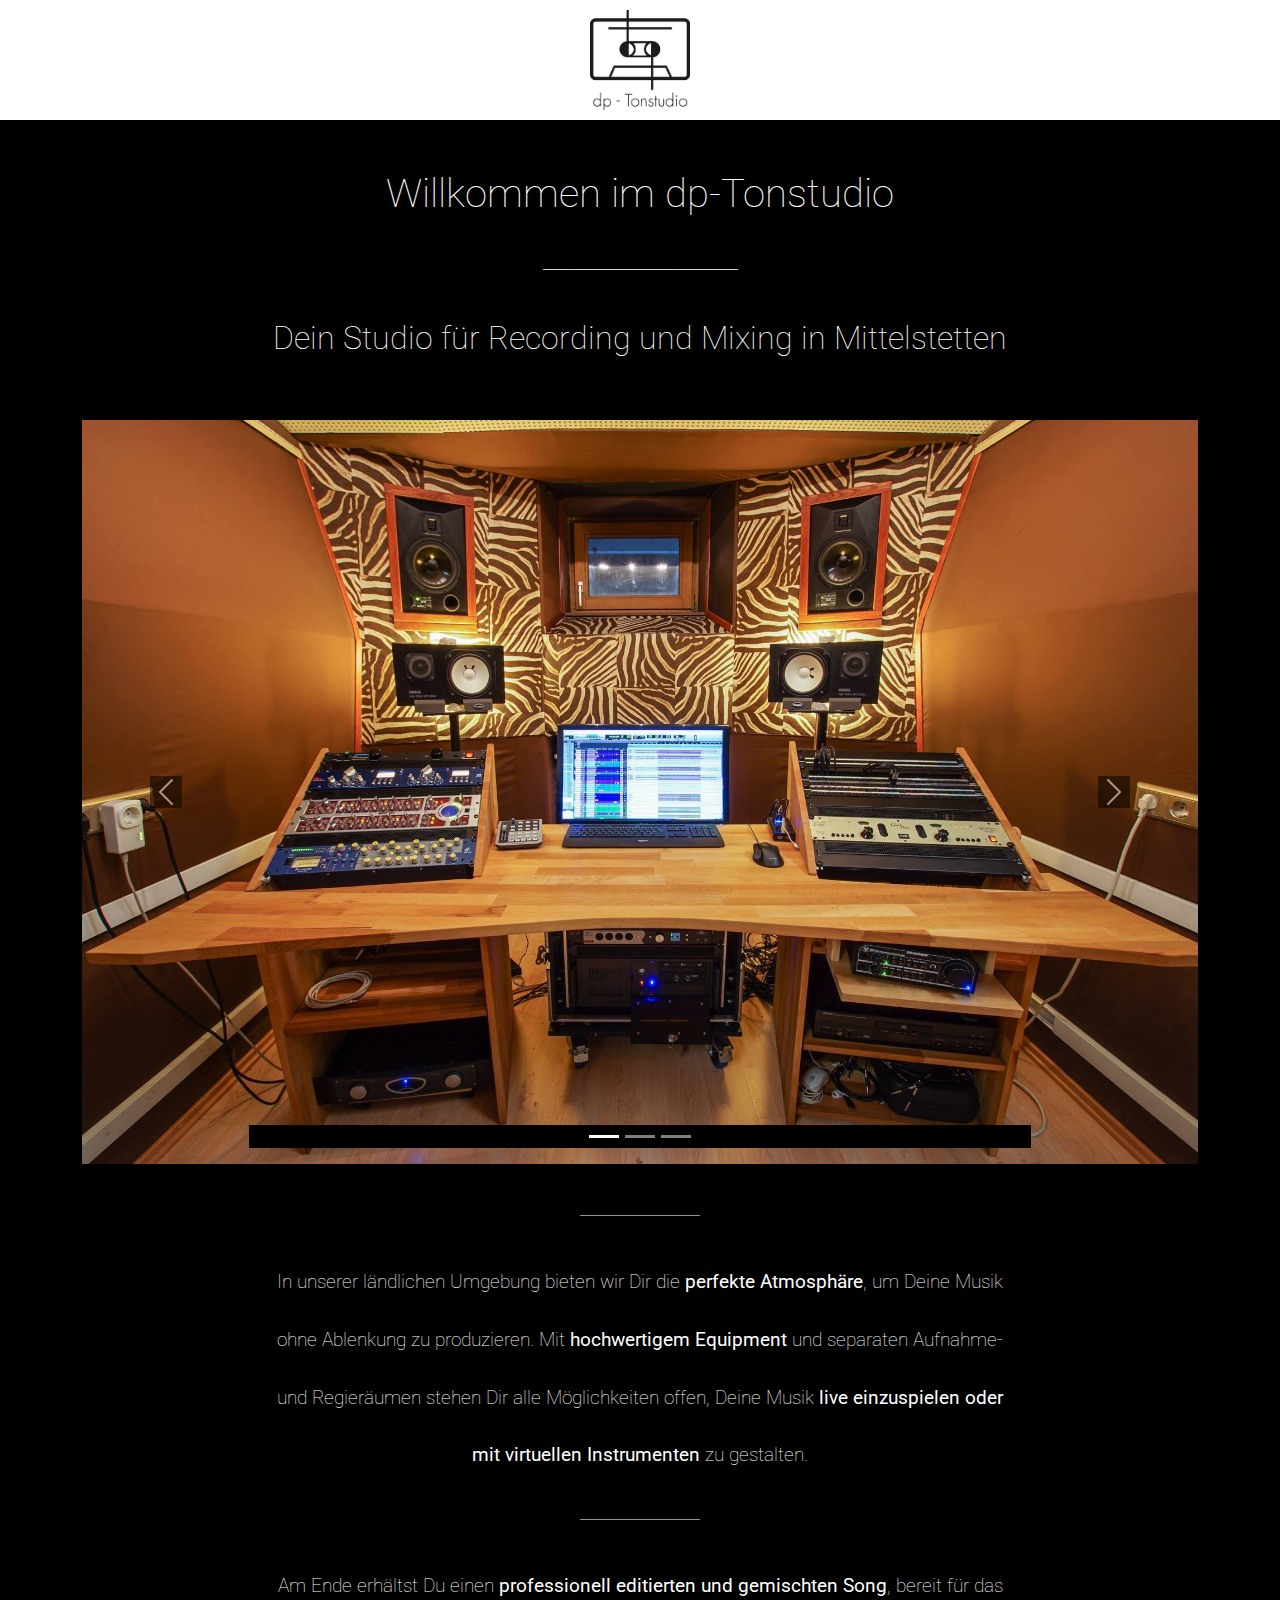
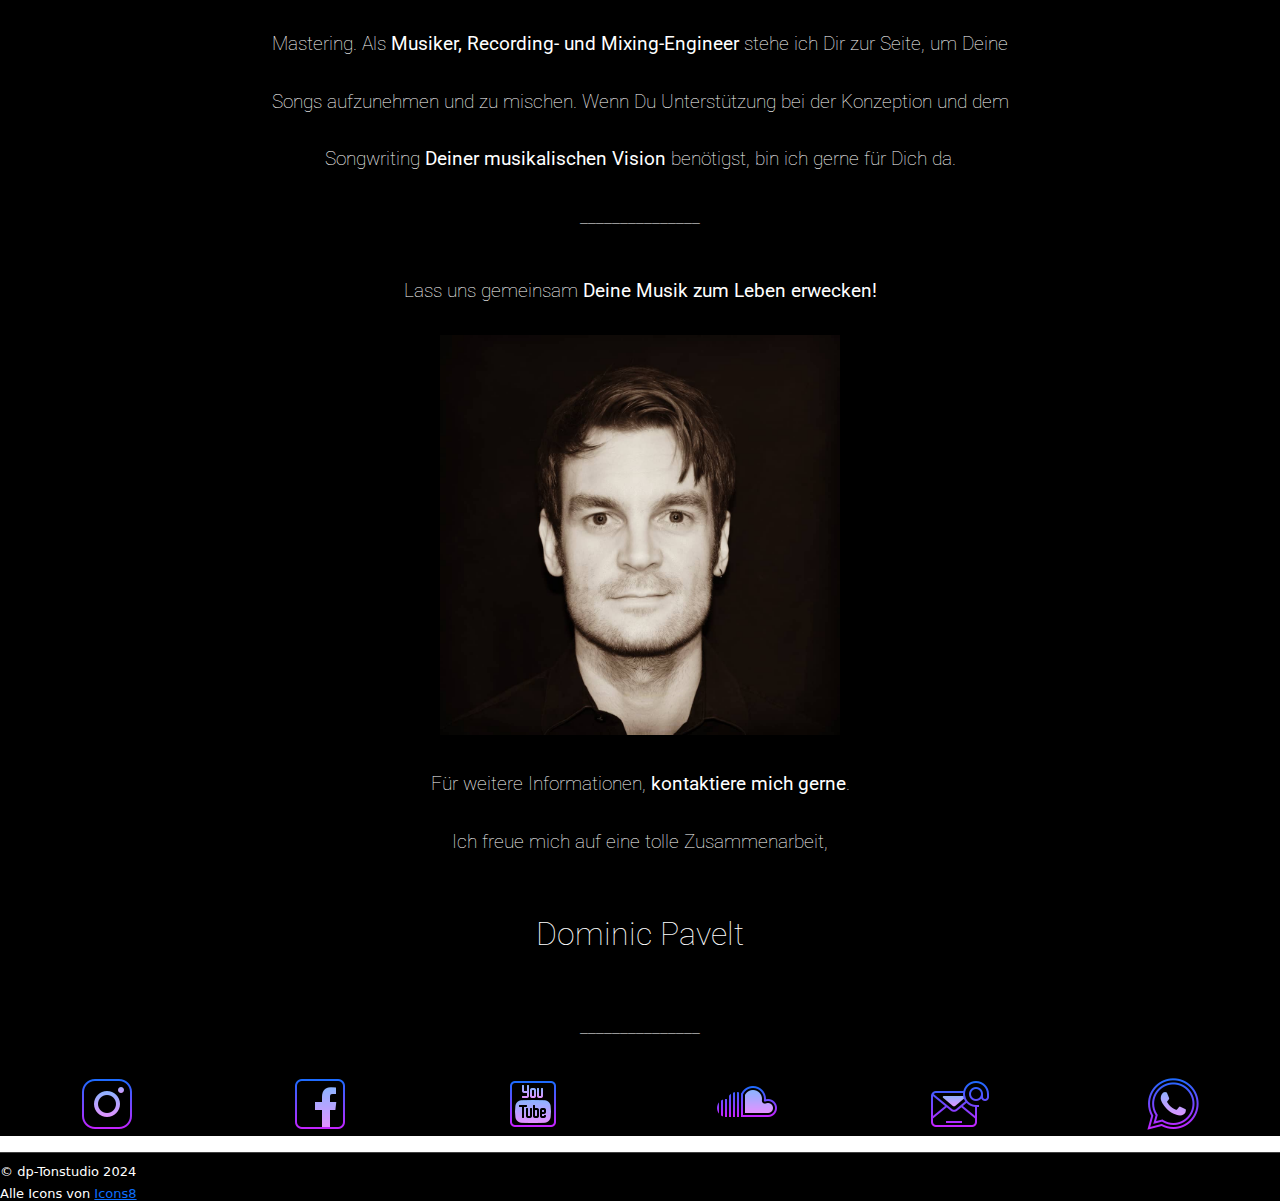
<file: public/index.html>
<!DOCTYPE html>
<html lang="en">
  <head>
    <meta charset="utf-8" />
    <meta name="viewport" content="width=device-width, initial-scale=1.0, maximum-scale=1.0, user-acalable=no" />
    <title>dp-Tonstudio</title>
    <link rel="icon"  href="./Pics/favicon.ico">
    <link rel="stylesheet" href="./index.css" />
    <link
      href="https://cdn.jsdelivr.net/npm/bootstrap@5.3.3/dist/css/bootstrap.min.css"
      rel="stylesheet"
      integrity="sha384-QWTKZyjpPEjISv5WaRU9OFeRpok6YctnYmDr5pNlyT2bRjXh0JMhjY6hW+ALEwIH"
      crossorigin="anonymous"
    />
    <script
      src="https://cdn.jsdelivr.net/npm/bootstrap@5.3.3/dist/js/bootstrap.bundle.min.js"
      integrity="sha384-YvpcrYf0tY3lHB60NNkmXc5s9fDVZLESaAA55NDzOxhy9GkcIdslK1eN7N6jIeHz"
      crossorigin="anonymous"
    ></script>
    <style>
      @import url("https://fonts.googleapis.com/css2?family=Roboto:ital,wght@0,100;0,300;0,400;0,500;0,700;0,900;1,100;1,300;1,400;1,500;1,700;1,900&display=swap");
    </style>
  </head>

  <body>
    <header class="header">
      <img src="./Pics/dpLogo.jpeg" class="logo" alt="dp-tonsudio-logo" />
    </header>
    <main>
      <div class="content">
        <div class="heading-content">
        <h1 class="heading">Willkommen im dp-Tonstudio</h1>
        <h2 class="subheading">
          <p> _______________</p>

          
          Dein Studio für Recording und Mixing in Mittelstetten
        </h2>
      </div>
        <div class="container">
          <div id="carouselExampleIndicators" class="carousel slide">
            <div class="carousel-indicators">
              <button
                type="button"
                data-bs-target="#carouselExampleIndicators"
                data-bs-slide-to="0"
                class="active"
                aria-current="true"
                aria-label="Slide 1"
              ></button>
              <button
                type="button"
                data-bs-target="#carouselExampleIndicators"
                data-bs-slide-to="1"
                aria-label="Slide 2"
              ></button>
              <button
                type="button"
                data-bs-target="#carouselExampleIndicators"
                data-bs-slide-to="2"
                aria-label="Slide 3"
              ></button>
            </div>
            <div class="carousel-inner">
              <div class="carousel-item active">
                <img
                  src="./Pics/Tonstudio3.jpeg"
                  class="d-block w-100"
                  alt="Tonstudio-Schreibtisch"
                />
              </div>
              <div class="carousel-item">
                <img
                  src="./Pics/Drums2.jpeg"
                  class="d-block w-100"
                  alt="Schlagzeug"
                />
              </div>
              <div class="carousel-item">
                <img
                  src="./Pics/beideRäume2.jpeg"
                  class="d-block w-100"
                  alt="Aufnahmestudio"
                />
              </div>
            </div>
            <button
              class="carousel-control-prev"
              type="button"
              data-bs-target="#carouselExampleIndicators"
              data-bs-slide="prev"
            >
              <span
                class="carousel-control-prev-icon"
                aria-hidden="true"
              ></span>
              <span class="visually-hidden">Previous</span>
            </button>
            <button
              class="carousel-control-next"
              type="button"
              data-bs-target="#carouselExampleIndicators"
              data-bs-slide="next"
            >
              <span
                class="carousel-control-next-icon"
                aria-hidden="true"
              ></span>
              <span class="visually-hidden">Next</span>
            </button>
          </div>
        </div>
        
        <div class="text-container">
          <p class="infotext">
          <p> _______________</p>
           In unserer ländlichen Umgebung bieten wir Dir die <strong>perfekte Atmosphäre</strong>,
           um Deine Musik ohne Ablenkung zu produzieren. Mit <strong>hochwertigem
           Equipment </strong> und separaten Aufnahme- und Regieräumen stehen Dir alle
           Möglichkeiten offen, Deine Musik <strong>live einzuspielen oder mit virtuellen
           Instrumenten</strong> zu gestalten. 
           <p>_______________</p>
           Am Ende erhältst Du einen <strong>professionell
           editierten und gemischten Song</strong>, bereit für das Mastering.
           Als <strong>Musiker, Recording- und Mixing-Engineer</strong> stehe ich Dir zur Seite, um Deine Songs
           aufzunehmen und zu mischen. Wenn Du Unterstützung bei der Konzeption
           und dem Songwriting <strong>Deiner musikalischen Vision</strong> benötigst, bin ich
           gerne für Dich da.
           <p>_______________</p>
           <p>Lass uns gemeinsam <strong>Deine Musik zum Leben erwecken!</strong><br>
          </p>
          <img class="dominicfoto" src="./Pics/DominicPavelt.jpeg" alt="DominicPavelt">
          <br>
          <p>Für weitere Informationen, <strong>kontaktiere mich gerne</strong>. <br>Ich freue mich auf eine tolle Zusammenarbeit,
          <br>
          <p class="bold">Dominic Pavelt</p>
          <p>_______________</p>
     </div>
      </div>
    </div>
    <div class="icons">
      <a href="https://www.instagram.com/dp_tonstudio_mittelstetten/"><img src="./Pics/icons8-instagram-64.png"></a>
      <a href="https://www.facebook.com/dptonstudio?locale=gl_ES"><img src="./Pics/icons8-facebook-64.png"></a>
      <a href="https://www.youtube.com/@dp-tonstudio5847"><img src="./Pics/icons8-youtube-quadratisch-64.png"></a>
      <a href="https://soundcloud.com/dp-tonstudio"><img src="./Pics/icons8-soundcloud-64.png"></a>
      <a href="mailto: info@dominicpavelt.de"><img src="./Pics/icons8-e-mail-64.png"></a>
      <a href="https://api.whatsapp.com/send?phone=%2B4916095522541&app=facebook&entry_point=page_cta&fbclid=IwZXh0bgNhZW0CMTAAAR1zbwcfdkwD9rDiiNZ0zONhecPzDxiEpzemZobmEK141s7HocyzMaGP2K4_aem_4Wm41gor5vtreEEmp3dsrQ"><img src="./Pics/icons8-whatsapp-64.png"></a>
    </div> 
    
    </main>

    <footer>
      <hr/>
      <p>© dp-Tonstudio 2024</p>
      <a target="_blank" href="https://icons8.com/icon/95395/soundcloud"></a> Alle Icons von <a target="_blank" href="https://icons8.com">Icons8</a>
    </footer>
  </body>
</html>
</file>
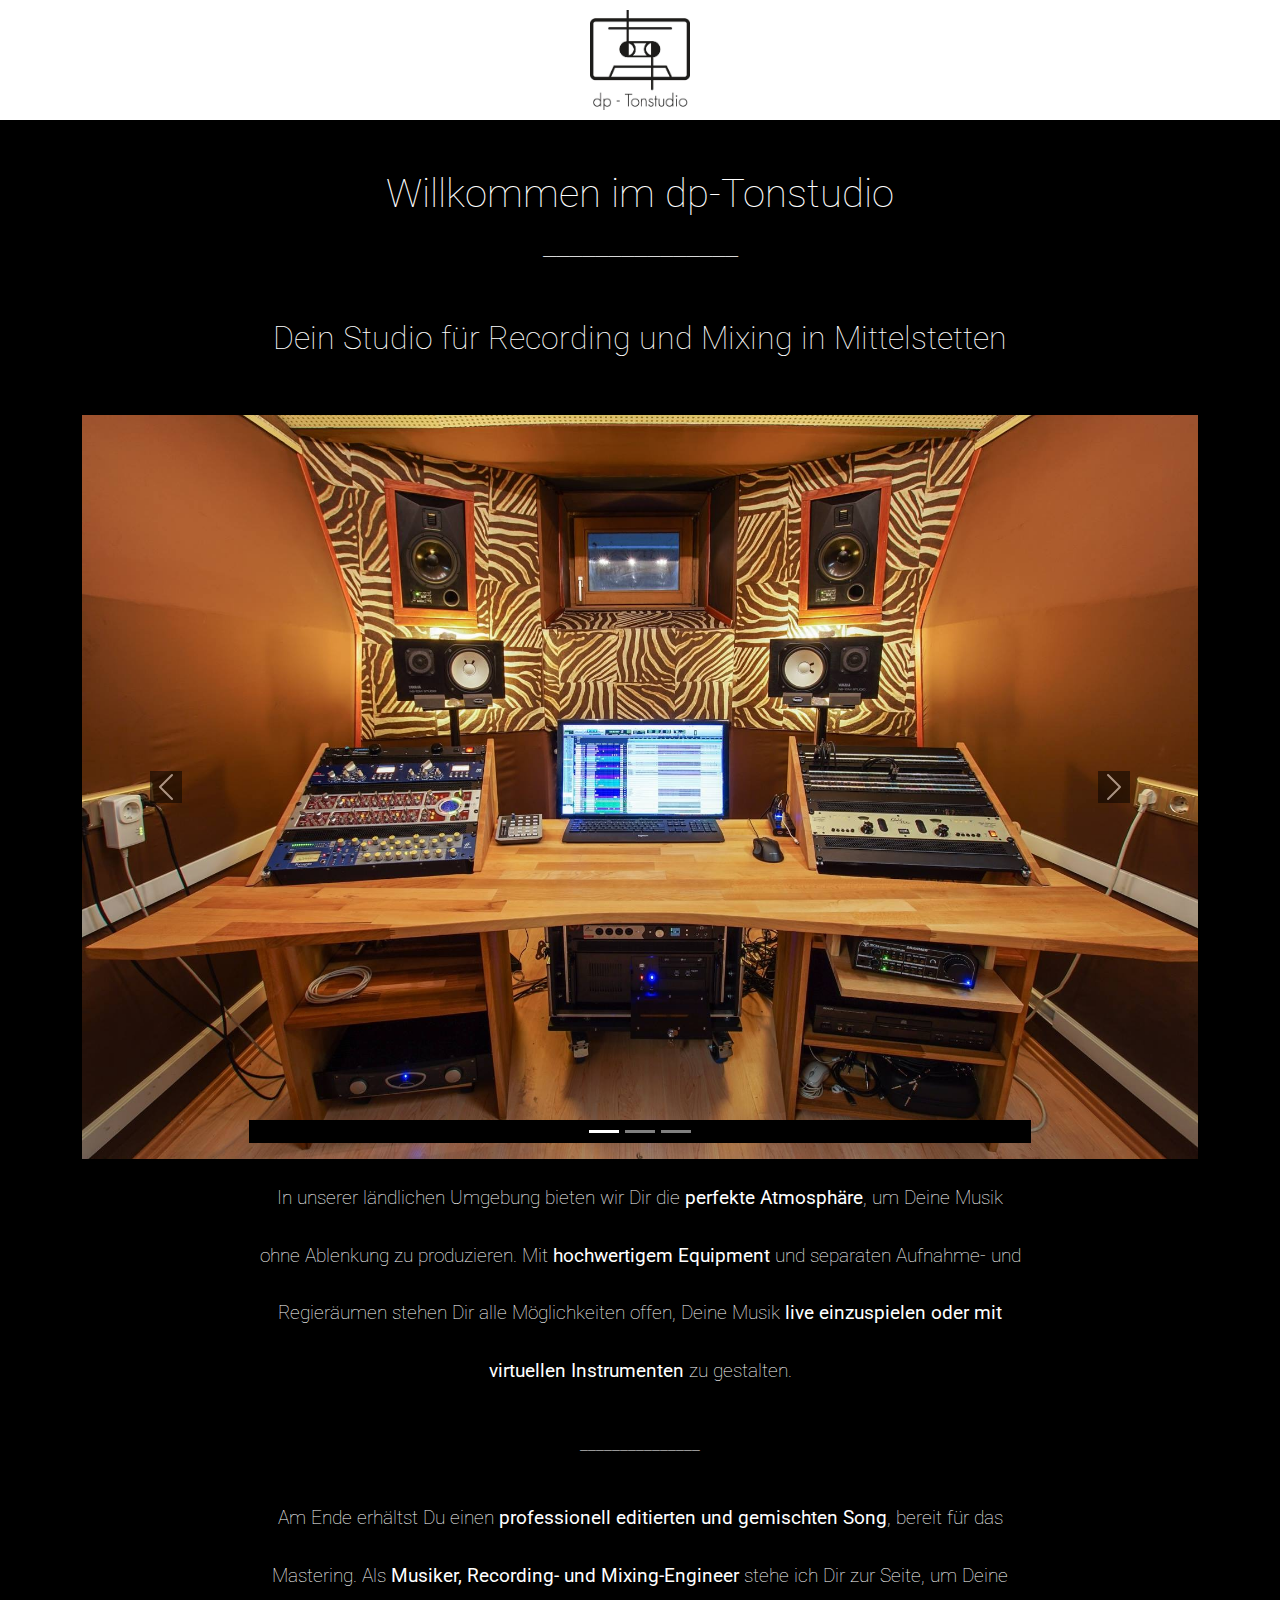
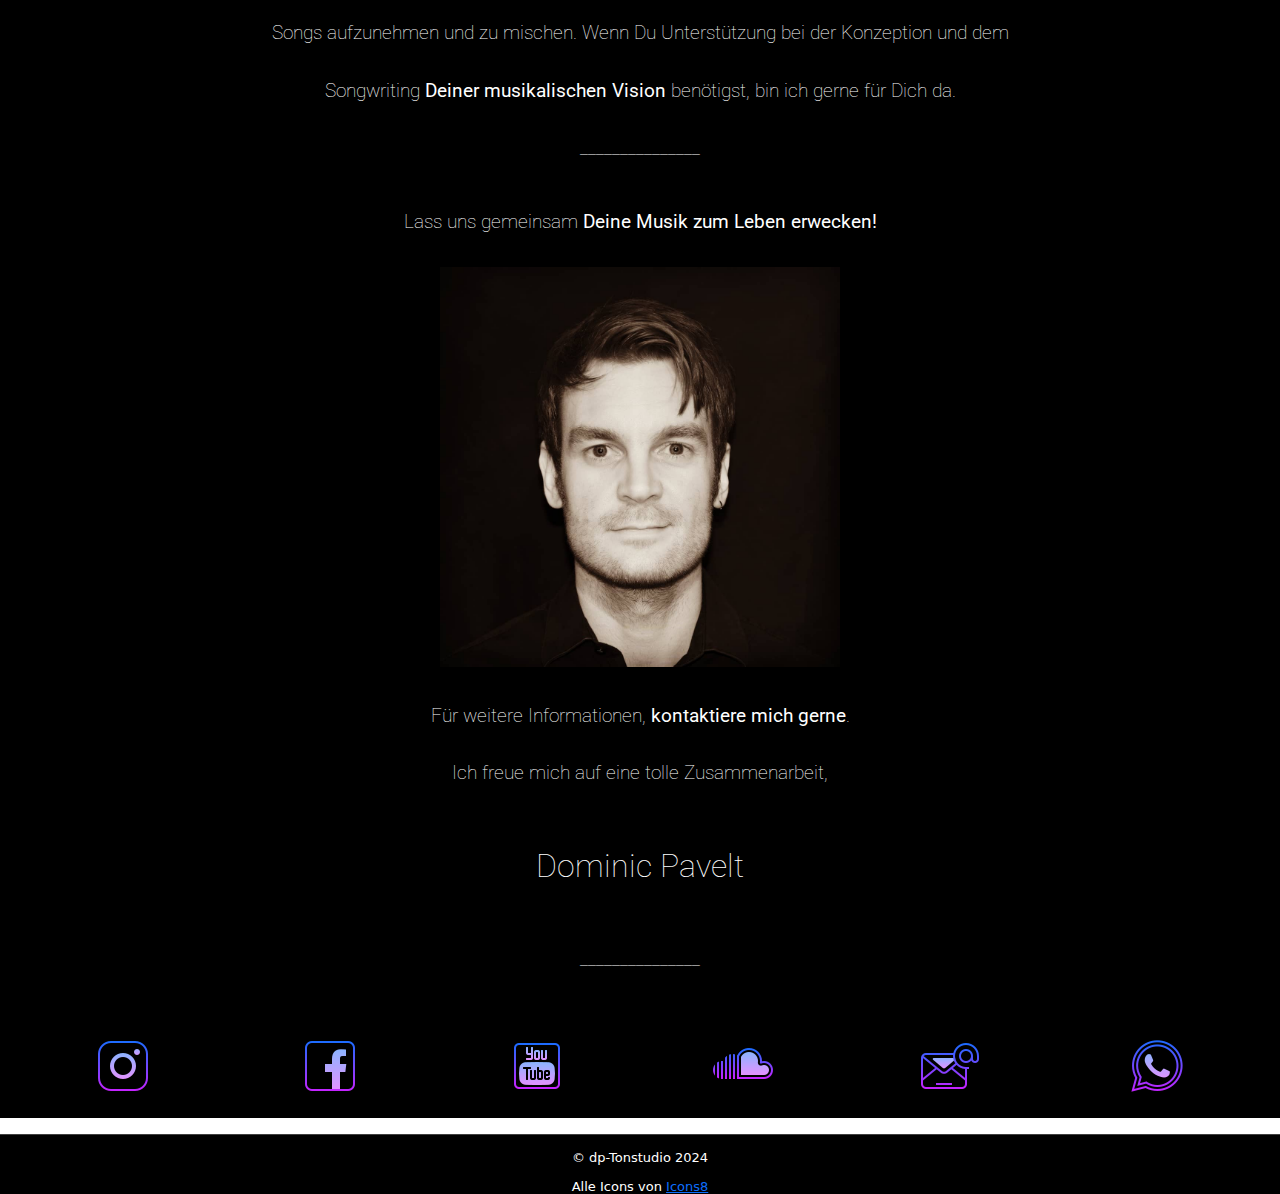
<file: dp-Tonstudio.html>
<!DOCTYPE html>
<html lang="en">
  <head>
    <meta charset="utf-8" />
    <meta name="viewport" content="width=device-width, initial-scale=1.0" />
    <title>dp-Tonstudio</title>
    <link rel="icon"  href="./favicon.ico">
    <link rel="stylesheet" href="./dp-Tonstudio.css" />
    <link
      href="https://cdn.jsdelivr.net/npm/bootstrap@5.3.3/dist/css/bootstrap.min.css"
      rel="stylesheet"
      integrity="sha384-QWTKZyjpPEjISv5WaRU9OFeRpok6YctnYmDr5pNlyT2bRjXh0JMhjY6hW+ALEwIH"
      crossorigin="anonymous"
    />
    <script
      src="https://cdn.jsdelivr.net/npm/bootstrap@5.3.3/dist/js/bootstrap.bundle.min.js"
      integrity="sha384-YvpcrYf0tY3lHB60NNkmXc5s9fDVZLESaAA55NDzOxhy9GkcIdslK1eN7N6jIeHz"
      crossorigin="anonymous"
    ></script>
    <style>
      @import url("https://fonts.googleapis.com/css2?family=Roboto:ital,wght@0,100;0,300;0,400;0,500;0,700;0,900;1,100;1,300;1,400;1,500;1,700;1,900&display=swap");
    </style>
  </head>

  <body>
    <header class="header">
      <img src="./dpLogo.jpeg" class="logo" alt="dp-tonsudio-logo" />
    </header>
    <main>
      <div class="content">
        <div class="heading-content">
        <h1 class="heading">Willkommen im dp-Tonstudio</h1>
        <h2 class="heading">
          <p> _______________</p>

          <br />Dein Studio für Recording und Mixing in Mittelstetten
        </h2>
      </div>
        <div class="container">
          <div id="carouselExampleIndicators" class="carousel slide">
            <div class="carousel-indicators">
              <button
                type="button"
                data-bs-target="#carouselExampleIndicators"
                data-bs-slide-to="0"
                class="active"
                aria-current="true"
                aria-label="Slide 1"
              ></button>
              <button
                type="button"
                data-bs-target="#carouselExampleIndicators"
                data-bs-slide-to="1"
                aria-label="Slide 2"
              ></button>
              <button
                type="button"
                data-bs-target="#carouselExampleIndicators"
                data-bs-slide-to="2"
                aria-label="Slide 3"
              ></button>
            </div>
            <div class="carousel-inner">
              <div class="carousel-item active">
                <img
                  src="./Tonstudio3.jpeg"
                  class="d-block w-100"
                  alt="Tonstudio-Schreibtisch"
                />
              </div>
              <div class="carousel-item">
                <img
                  src="./Drums2.jpeg"
                  class="d-block w-100"
                  alt="Schlagzeug"
                />
              </div>
              <div class="carousel-item">
                <img
                  src="./beideRäume2.jpeg"
                  class="d-block w-100"
                  alt="Aufnahmestudio"
                />
              </div>
            </div>
            <button
              class="carousel-control-prev"
              type="button"
              data-bs-target="#carouselExampleIndicators"
              data-bs-slide="prev"
            >
              <span
                class="carousel-control-prev-icon"
                aria-hidden="true"
              ></span>
              <span class="visually-hidden">Previous</span>
            </button>
            <button
              class="carousel-control-next"
              type="button"
              data-bs-target="#carouselExampleIndicators"
              data-bs-slide="next"
            >
              <span
                class="carousel-control-next-icon"
                aria-hidden="true"
              ></span>
              <span class="visually-hidden">Next</span>
            </button>
          </div>
        </div>
        
        <div class="text-container">
          <p class="infotext">
           In unserer ländlichen Umgebung bieten wir Dir die <strong>perfekte Atmosphäre</strong>,
           um Deine Musik ohne Ablenkung zu produzieren. Mit <strong>hochwertigem
           Equipment </strong> und separaten Aufnahme- und Regieräumen stehen Dir alle
           Möglichkeiten offen, Deine Musik <strong>live einzuspielen oder mit virtuellen
           Instrumenten</strong> zu gestalten. 
           <p>_______________</p>
           Am Ende erhältst Du einen <strong>professionell
           editierten und gemischten Song</strong>, bereit für das Mastering.
           Als <strong>Musiker, Recording- und Mixing-Engineer</strong> stehe ich Dir zur Seite, um Deine Songs
           aufzunehmen und zu mischen. Wenn Du Unterstützung bei der Konzeption
           und dem Songwriting <strong>Deiner musikalischen Vision</strong> benötigst, bin ich
           gerne für Dich da.
           <p>_______________</p>
           <p>Lass uns gemeinsam <strong>Deine Musik zum Leben erwecken!</strong><br>
          </p>
          <img class="dominicfoto" src="./DominicPavelt.jpeg" alt="DominicPavelt">
          <br>
          <p>Für weitere Informationen, <strong>kontaktiere mich gerne</strong>. <br>Ich freue mich auf eine tolle Zusammenarbeit,
          <br>
          <p class="bold">Dominic Pavelt</p>
          <p>_______________</p>
     </div>
      </div>
    </div>
    <div class="icons">
      <a href="https://www.instagram.com/dp_tonstudio_mittelstetten/"><img src="./icons8-instagram-64.png"></a>
      <a href="https://www.facebook.com/dptonstudio?locale=gl_ES"><img src="./icons8-facebook-64.png"></a>
      <a href="https://www.youtube.com/@dp-tonstudio5847"><img src="./icons8-youtube-quadratisch-64.png"></a>
      <a href="https://soundcloud.com/dp-tonstudio"><img src="./icons8-soundcloud-64.png"></a>
      <a href="mailto: info@dominicpavelt.de"><img src="./icons8-e-mail-64.png"></a>
      <a href="https://api.whatsapp.com/send?phone=%2B4916095522541&app=facebook&entry_point=page_cta&fbclid=IwZXh0bgNhZW0CMTAAAR1zbwcfdkwD9rDiiNZ0zONhecPzDxiEpzemZobmEK141s7HocyzMaGP2K4_aem_4Wm41gor5vtreEEmp3dsrQ"><img src="./icons8-whatsapp-64.png"></a>
    </div> 
    
    </main>

    <footer>
      <hr/>
      <p>© dp-Tonstudio 2024</p>
      <a target="_blank" href="https://icons8.com/icon/95395/soundcloud"></a> Alle Icons von <a target="_blank" href="https://icons8.com">Icons8</a>
    </footer>
  </body>
</html>
</file>
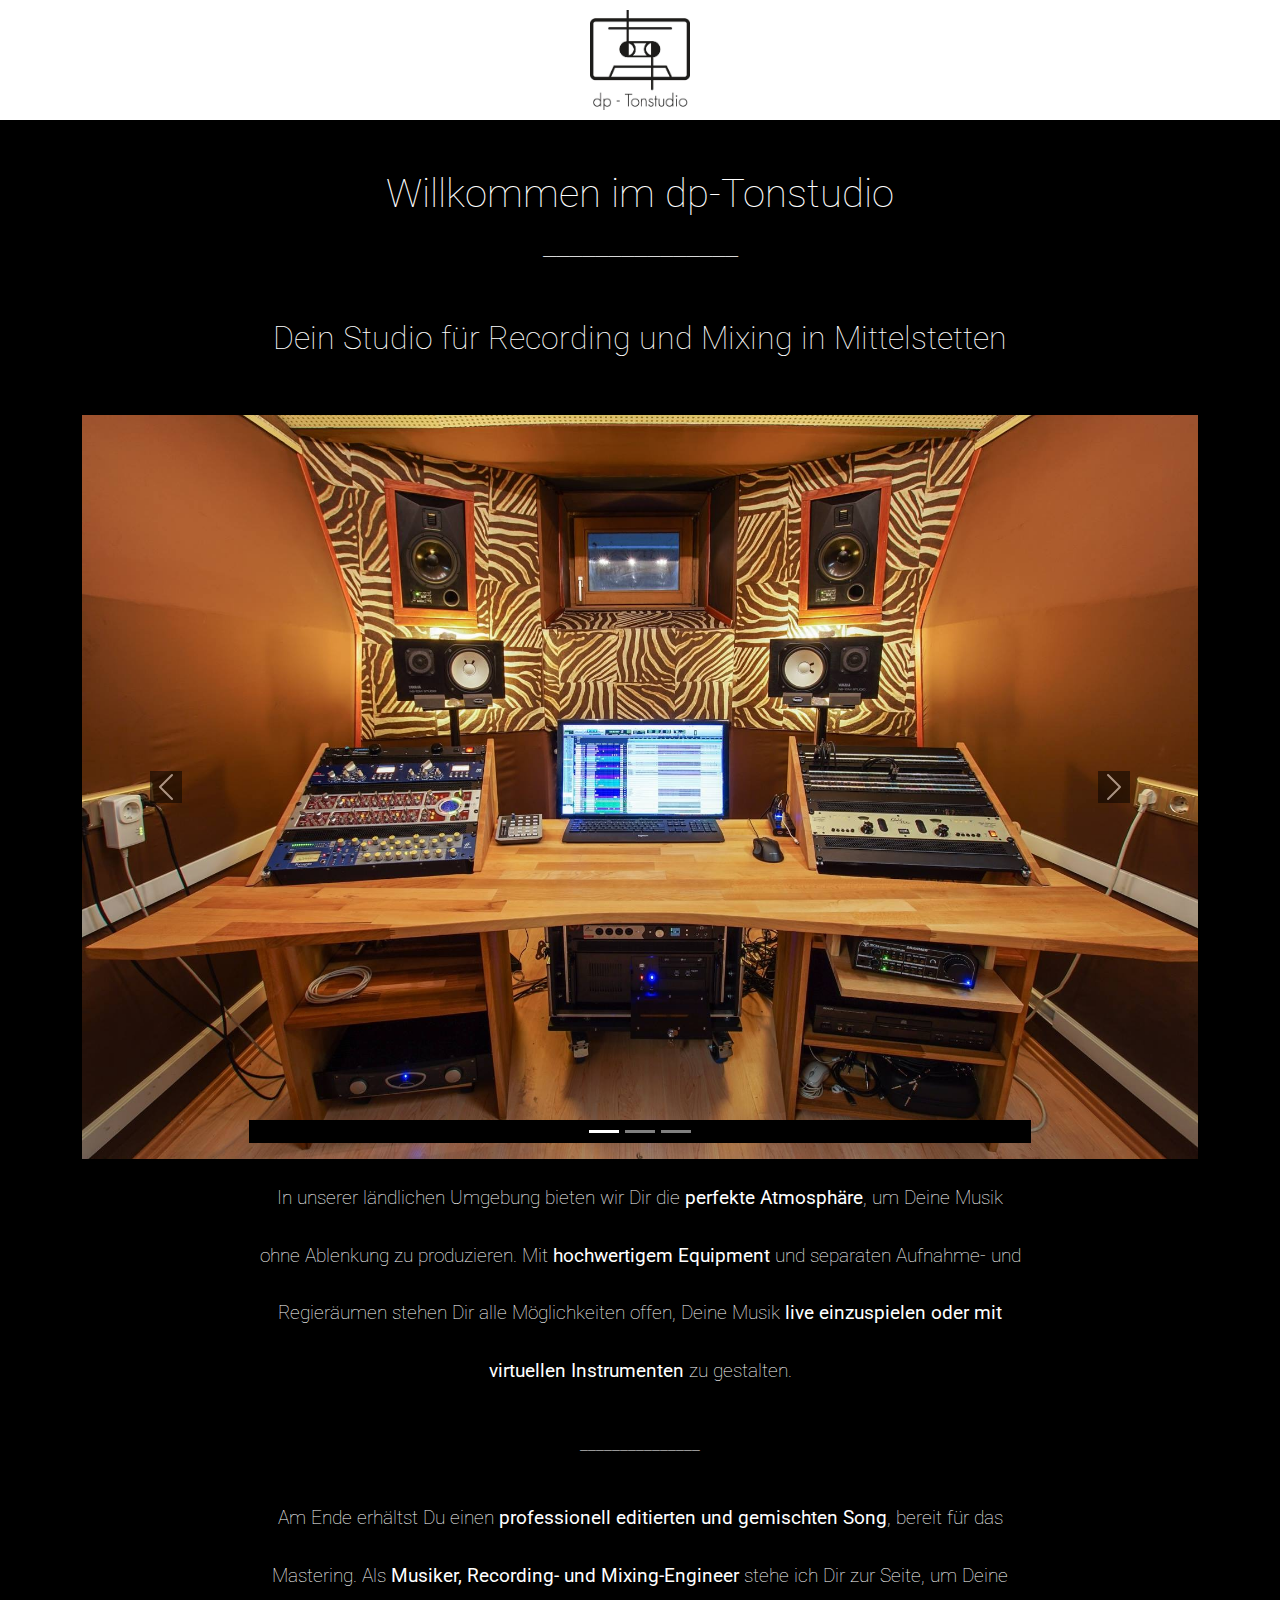
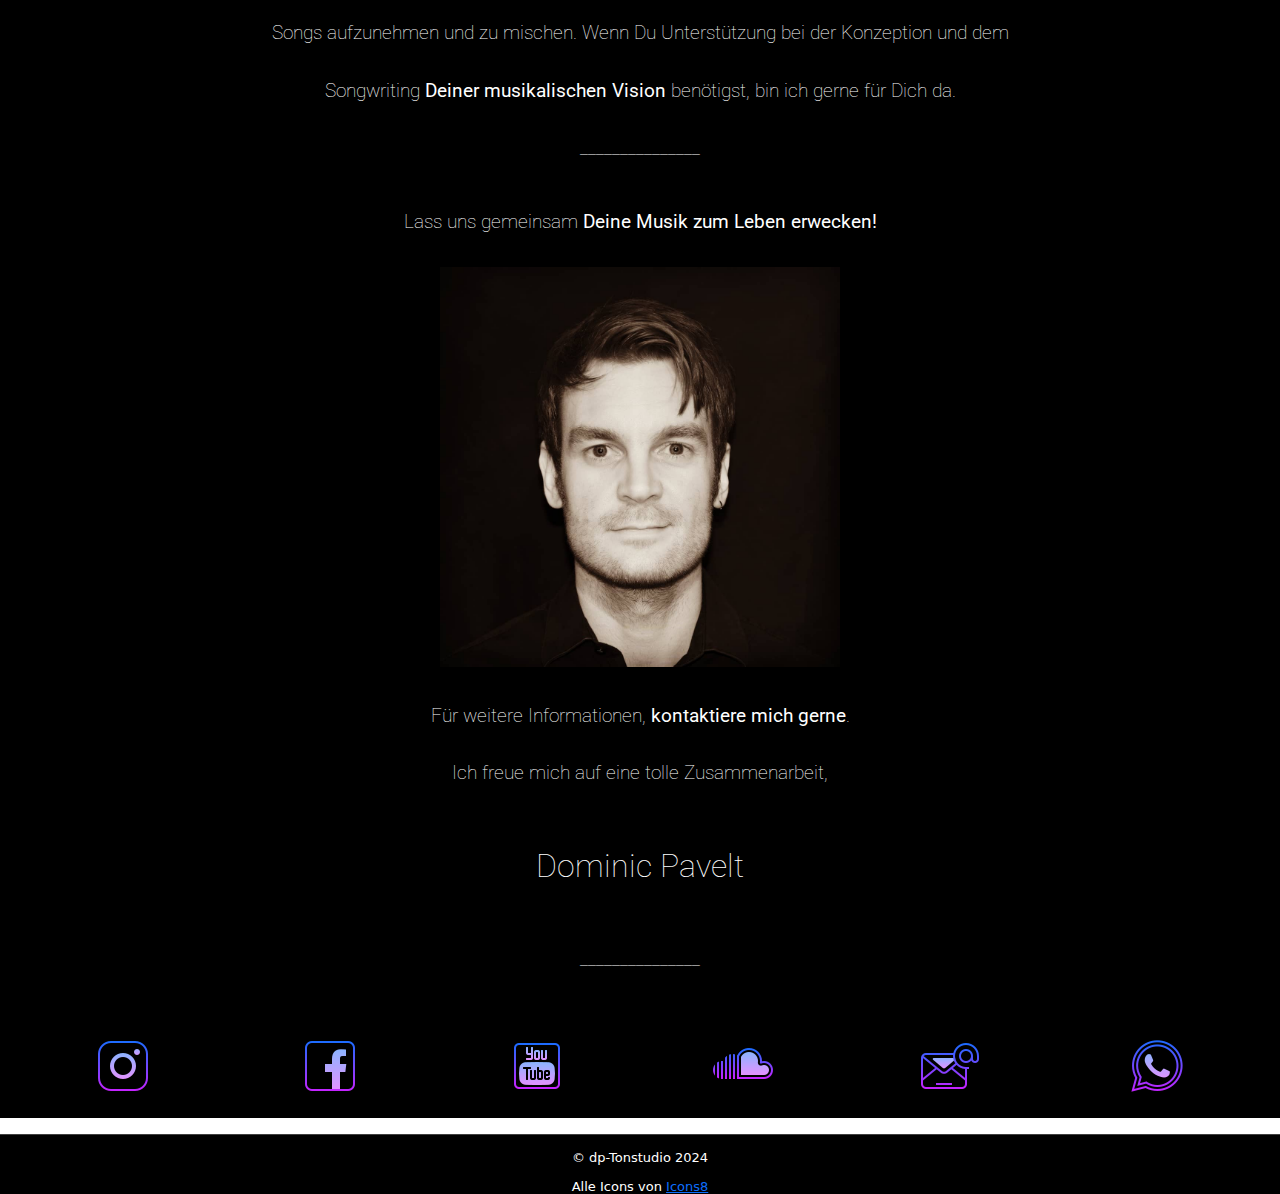
<file: public/dp-Tonstudio.html>
<!DOCTYPE html>
<html lang="en">
  <head>
    <meta charset="utf-8" />
    <meta name="viewport" content="width=device-width, initial-scale=1.0" />
    <title>dp-Tonstudio</title>
    <link rel="icon"  href="../Pics/favicon.ico">
    <link rel="stylesheet" href="./dp-Tonstudio.css" />
    <link
      href="https://cdn.jsdelivr.net/npm/bootstrap@5.3.3/dist/css/bootstrap.min.css"
      rel="stylesheet"
      integrity="sha384-QWTKZyjpPEjISv5WaRU9OFeRpok6YctnYmDr5pNlyT2bRjXh0JMhjY6hW+ALEwIH"
      crossorigin="anonymous"
    />
    <script
      src="https://cdn.jsdelivr.net/npm/bootstrap@5.3.3/dist/js/bootstrap.bundle.min.js"
      integrity="sha384-YvpcrYf0tY3lHB60NNkmXc5s9fDVZLESaAA55NDzOxhy9GkcIdslK1eN7N6jIeHz"
      crossorigin="anonymous"
    ></script>
    <style>
      @import url("https://fonts.googleapis.com/css2?family=Roboto:ital,wght@0,100;0,300;0,400;0,500;0,700;0,900;1,100;1,300;1,400;1,500;1,700;1,900&display=swap");
    </style>
  </head>

  <body>
    <header class="header">
      <img src="../Pics/dpLogo.jpeg" class="logo" alt="dp-tonsudio-logo" />
    </header>
    <main>
      <div class="content">
        <div class="heading-content">
        <h1 class="heading">Willkommen im dp-Tonstudio</h1>
        <h2 class="heading">
          <p> _______________</p>

          <br />Dein Studio für Recording und Mixing in Mittelstetten
        </h2>
      </div>
        <div class="container">
          <div id="carouselExampleIndicators" class="carousel slide">
            <div class="carousel-indicators">
              <button
                type="button"
                data-bs-target="#carouselExampleIndicators"
                data-bs-slide-to="0"
                class="active"
                aria-current="true"
                aria-label="Slide 1"
              ></button>
              <button
                type="button"
                data-bs-target="#carouselExampleIndicators"
                data-bs-slide-to="1"
                aria-label="Slide 2"
              ></button>
              <button
                type="button"
                data-bs-target="#carouselExampleIndicators"
                data-bs-slide-to="2"
                aria-label="Slide 3"
              ></button>
            </div>
            <div class="carousel-inner">
              <div class="carousel-item active">
                <img
                  src="../Pics/Tonstudio3.jpeg"
                  class="d-block w-100"
                  alt="Tonstudio-Schreibtisch"
                />
              </div>
              <div class="carousel-item">
                <img
                  src="../Pics/Drums2.jpeg"
                  class="d-block w-100"
                  alt="Schlagzeug"
                />
              </div>
              <div class="carousel-item">
                <img
                  src="../Pics/beideRäume2.jpeg"
                  class="d-block w-100"
                  alt="Aufnahmestudio"
                />
              </div>
            </div>
            <button
              class="carousel-control-prev"
              type="button"
              data-bs-target="#carouselExampleIndicators"
              data-bs-slide="prev"
            >
              <span
                class="carousel-control-prev-icon"
                aria-hidden="true"
              ></span>
              <span class="visually-hidden">Previous</span>
            </button>
            <button
              class="carousel-control-next"
              type="button"
              data-bs-target="#carouselExampleIndicators"
              data-bs-slide="next"
            >
              <span
                class="carousel-control-next-icon"
                aria-hidden="true"
              ></span>
              <span class="visually-hidden">Next</span>
            </button>
          </div>
        </div>
        
        <div class="text-container">
          <p class="infotext">
           In unserer ländlichen Umgebung bieten wir Dir die <strong>perfekte Atmosphäre</strong>,
           um Deine Musik ohne Ablenkung zu produzieren. Mit <strong>hochwertigem
           Equipment </strong> und separaten Aufnahme- und Regieräumen stehen Dir alle
           Möglichkeiten offen, Deine Musik <strong>live einzuspielen oder mit virtuellen
           Instrumenten</strong> zu gestalten. 
           <p>_______________</p>
           Am Ende erhältst Du einen <strong>professionell
           editierten und gemischten Song</strong>, bereit für das Mastering.
           Als <strong>Musiker, Recording- und Mixing-Engineer</strong> stehe ich Dir zur Seite, um Deine Songs
           aufzunehmen und zu mischen. Wenn Du Unterstützung bei der Konzeption
           und dem Songwriting <strong>Deiner musikalischen Vision</strong> benötigst, bin ich
           gerne für Dich da.
           <p>_______________</p>
           <p>Lass uns gemeinsam <strong>Deine Musik zum Leben erwecken!</strong><br>
          </p>
          <img class="dominicfoto" src="../Pics/DominicPavelt.jpeg" alt="DominicPavelt">
          <br>
          <p>Für weitere Informationen, <strong>kontaktiere mich gerne</strong>. <br>Ich freue mich auf eine tolle Zusammenarbeit,
          <br>
          <p class="bold">Dominic Pavelt</p>
          <p>_______________</p>
     </div>
      </div>
    </div>
    <div class="icons">
      <a href="https://www.instagram.com/dp_tonstudio_mittelstetten/"><img src="../Pics/icons8-instagram-64.png"></a>
      <a href="https://www.facebook.com/dptonstudio?locale=gl_ES"><img src="../Pics/icons8-facebook-64.png"></a>
      <a href="https://www.youtube.com/@dp-tonstudio5847"><img src="../Pics/icons8-youtube-quadratisch-64.png"></a>
      <a href="https://soundcloud.com/dp-tonstudio"><img src="../Pics/icons8-soundcloud-64.png"></a>
      <a href="mailto: info@dominicpavelt.de"><img src="../Pics/icons8-e-mail-64.png"></a>
      <a href="https://api.whatsapp.com/send?phone=%2B4916095522541&app=facebook&entry_point=page_cta&fbclid=IwZXh0bgNhZW0CMTAAAR1zbwcfdkwD9rDiiNZ0zONhecPzDxiEpzemZobmEK141s7HocyzMaGP2K4_aem_4Wm41gor5vtreEEmp3dsrQ"><img src="../Pics/icons8-whatsapp-64.png"></a>
    </div> 
    
    </main>

    <footer>
      <hr/>
      <p>© dp-Tonstudio 2024</p>
      <a target="_blank" href="https://icons8.com/icon/95395/soundcloud"></a> Alle Icons von <a target="_blank" href="https://icons8.com">Icons8</a>
    </footer>
  </body>
</html>
</file>
<file: public/index.css>
@media screen and (min-width: 900px) {
  .text-container {
    margin: 0 20%;
    text-align: center;
  }
}

* {
  color: white;
  background-color: black;
  margin: 0px;
  padding: 0px;
}

.header {
  background-color: rgb(255, 255, 255);
  position: fixed;
  text-align: center;
  margin: 0px;
  width: 100%;
  z-index: 5;
}

.heading {
  font-family: Roboto;
  font-weight: 100;
  text-align: center;
}

.subheading {
  font-family: Roboto;
  font-weight: 100;
  text-align: center;
  line-height: 2;
}

.content {
  padding-top: 170px;
  font-family: Roboto;
  font-weight: 100;
  text-align: center;
  margin: 0 20px;
}

.heading-content {
  margin-bottom: 50px;
}

.logo {
  height: 120px;
  width: 120px;
  padding: 10px;
  margin: 0px;
  background-color: white;
  border-radius: 10px;
}

.text-container {
  font-family: Roboto;
  font-weight: 100;
  font-size: larger;
  line-height: 3;
}

.dominicfoto {
  width: 400px;
  margin-bottom: 20px;
}
.bold {
  font-size: 2rem;
}

.icons {
  display: flex;
  justify-content: space-around;
}

footer {
  font-size: small;
  line-height: 0.5;
}
</file>
<file: dp-Tonstudio.css>
* {
  text-align: center;
  color: white;
  background-color: black;
  margin: 0px;
}

.header {
  background-color: rgb(255, 255, 255);
  position: fixed;
  margin: 0px;
  width: 100%;
  z-index: 5;
}

.heading {
  font-family: Roboto;
  font-weight: 100;
}

.content {
  padding-top: 170px;
  font-family: Roboto;
  font-weight: 100;
  display: flex;
  flex-direction: column;
  align-items: center;
}

.heading-content {
  margin-bottom: 50px;
}

.logo {
  height: 120px;
  width: 120px;
  padding: 10px;
  margin: 0px;
  background-color: white;
  border-radius: 10px;
}

.text-container {
  font-family: Roboto;
  font-weight: 100;
  font-size: larger;
  width: 60%;
  line-height: 3;
  margin: 10px;
}

.dominicfoto {
  width: 400px;
  margin-bottom: 20px;
}
.bold {
  font-size: 2rem;
}

.icons {
  padding: 20px;
  display: flex;
  justify-content: space-around;
}

footer {
  font-size: small;
  line-height: 1;
}
</file>
<file: public/dp-Tonstudio.css>
* {
  text-align: center;
  color: white;
  background-color: black;
  margin: 0px;
}

.header {
  background-color: rgb(255, 255, 255);
  position: fixed;
  margin: 0px;
  width: 100%;
  z-index: 5;
}

.heading {
  font-family: Roboto;
  font-weight: 100;
}

.content {
  padding-top: 170px;
  font-family: Roboto;
  font-weight: 100;
  display: flex;
  flex-direction: column;
  align-items: center;
}

.heading-content {
  margin-bottom: 50px;
}

.logo {
  height: 120px;
  width: 120px;
  padding: 10px;
  margin: 0px;
  background-color: white;
  border-radius: 10px;
}

.text-container {
  font-family: Roboto;
  font-weight: 100;
  font-size: larger;
  width: 60%;
  line-height: 3;
  margin: 10px;
}

.dominicfoto {
  width: 400px;
  margin-bottom: 20px;
}
.bold {
  font-size: 2rem;
}

.icons {
  padding: 20px;
  display: flex;
  justify-content: space-around;
}

footer {
  font-size: small;
  line-height: 1;
}
</file>
